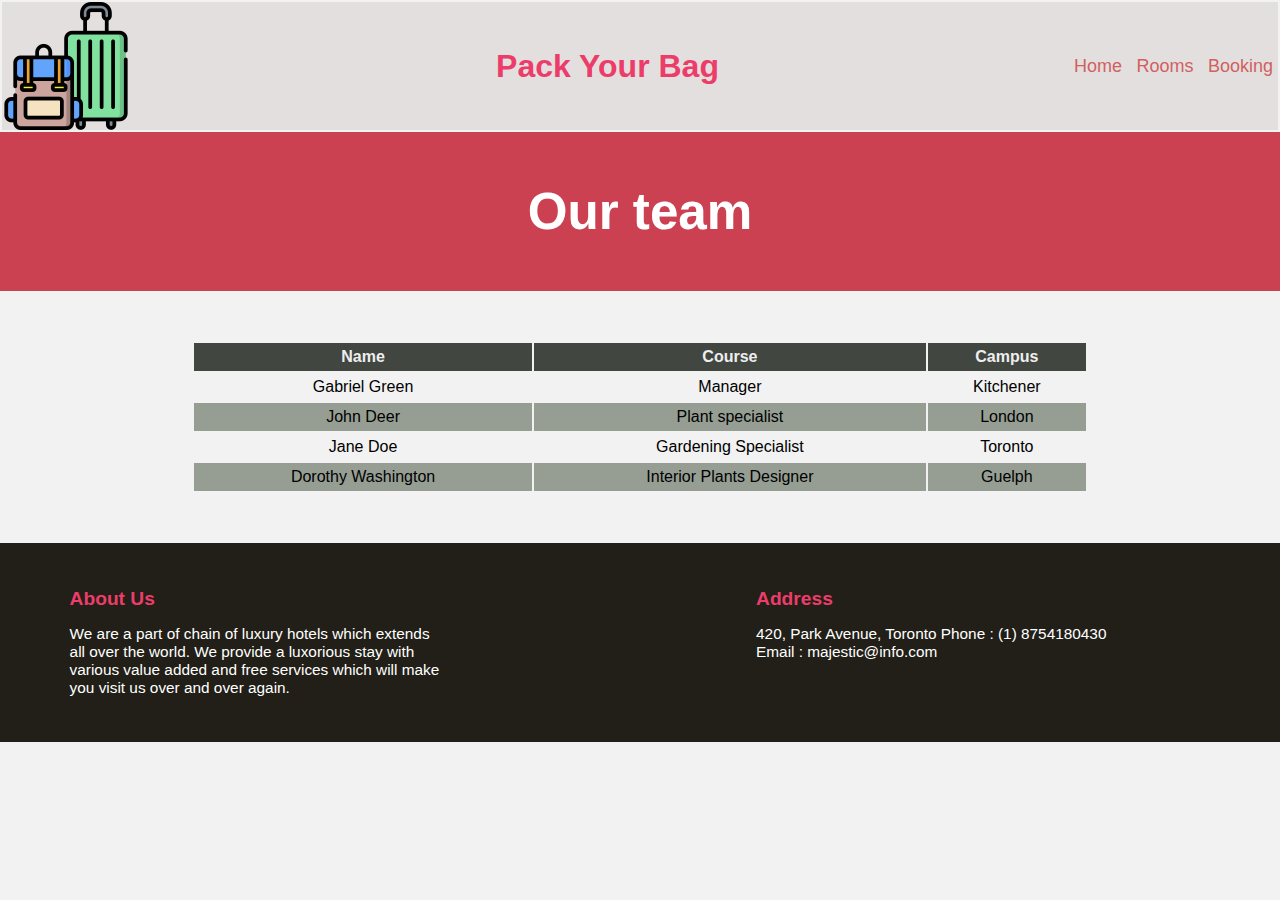
<file: contact.html>
<!DOCTYPE html>
<html lang="en">

<head>
    <meta charset="UTF-8">
    <meta name="viewport" content="width=device-width, initial-scale=1.0">
    <title>Document</title>
    <link rel="stylesheet" href="./asset/css/common.css">
    <!--- shortcut icon -->
    <link rel="shortcut icon" href="./asset/images/logo.png" type="image/PNG">
</head>

<body>
    <header class="tm-header">
        <img class="tm-logo" src="./asset/images/travel-luggage.png" alt="logo">
        <h1>Pack Your Bag</h1>
        <nav class="tm-nav">
            <div>
                <ul>
                    <li class="tm-list"><a href="index.html">Home</a></li>
                    <li class="tm-list"><a href="room.html">Rooms</a></li>
                    <li class="tm-list"><a href="booking.html">Booking</a></li>
                    <!-- <li><a href="contact.html">Contact</a></li> -->
                </ul>
            </div>
        </nav>

    </header>
    <section class="tm-main">
        <p>Our team</p>
    </section>

    <table>
        <!-- <caption>
            Our Team
        </caption> -->
        <thead>
            <tr>
                <th scope="col">Name</t>
                <th scope="col">Course</th>
                <th scope="col">Campus</th>
            </tr>
        </thead>
        <tbody>
            <tr>
                <td>Gabriel Green</td>
                <td>Manager</td>
                <td>Kitchener</td>
            </tr>
            <tr>
                <td>John Deer</td>
                <td>Plant specialist</td>
                <td>London</td>
            </tr>
            <tr>
                <td>Jane Doe</td>
                <td>Gardening Specialist</td>
                <td>Toronto</td>
            </tr>
            <tr>
                <td>Dorothy Washington</td>
                <td>Interior Plants Designer</td>
                <td>Guelph</td>
            </tr>
        </tbody>
    </table>

    <footer class="tm-footer">
        <div class="tm-us">
            <p class="bold">About Us</p>
            <p>We are a part of chain of luxury hotels
                which extends all over the world. We
                provide a luxorious stay with various value
                added and free services which will make
                you visit us over and over again.</p>
        </div>

        <div class="tm-address">
            <p class="bold">Address</p>
            <p>420, Park Avenue, Toronto
                Phone : (1) 8754180430
                Email : majestic@info.com</p>
        </div>
        <br />

    </footer>
    <script type="text/javascript" src="./js/booking.js"></script>

</body>

</html>
</file>
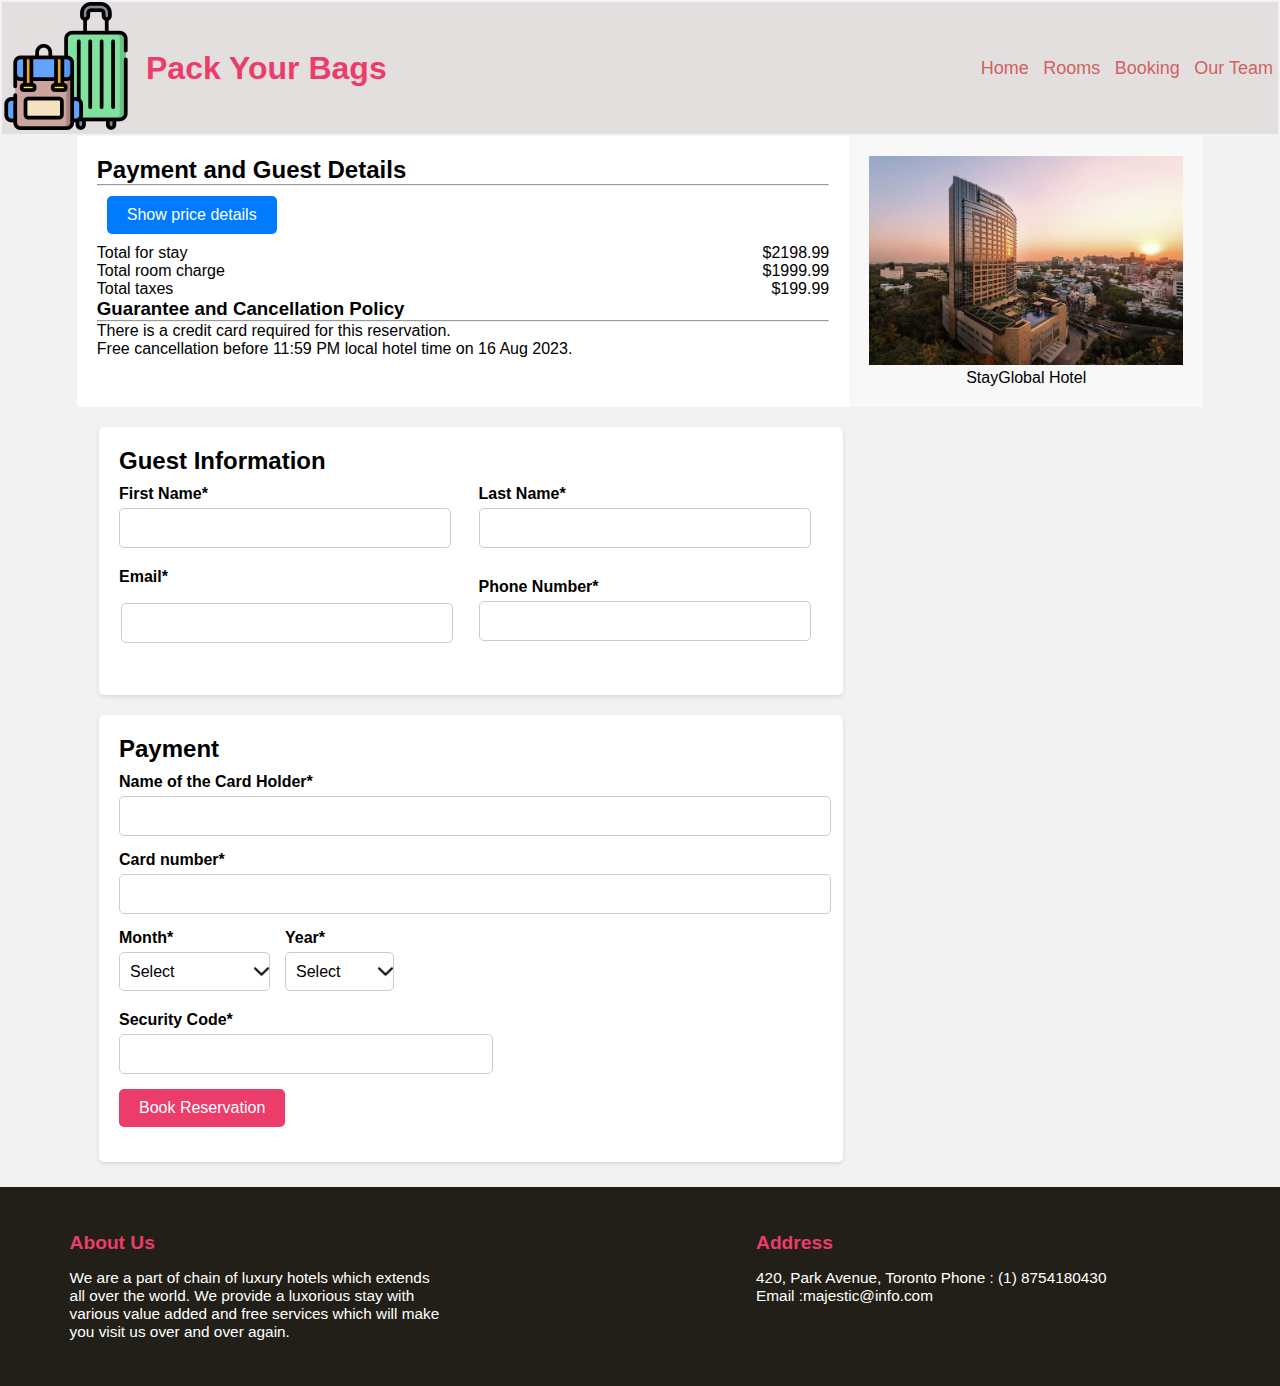
<file: payment.html>
<!DOCTYPE html>
<html lang="en">

<head>
  <meta charset="UTF-8" />
  <meta name="viewport" content="width=device-width, initial-scale=1.0" />
  <link rel="stylesheet" href="./asset/css/common.css" />
  <title>Pack Your Bags</title>
  <!--- shortcut icon -->
 <link rel="shortcut icon" href="./asset/images/logo.png" type="image/PNG">
</head>

<body>
  <header class="tm-header">
    <div>
      <a href="index.html"><img class="tm-logo" src="./asset/images/travel-luggage.png" alt="logo"></a>
      <h1>Pack Your Bags</h1>
  </div> 
    <nav class="tm-nav">
      <!-- <div> -->
      <ul>
        <li class="tm-list"><a href="index.html">Home</a></li>
        <li class="tm-list"><a href="room.html">Rooms</a></li>
        <li class="tm-list"><a href="booking.html">Booking</a></li>
        <li class="tm-list"><a href="team.html">Our Team</a></li>
        <!-- <li><a href="contact.html">Contact</a></li> -->
      </ul>
      <!-- </div> -->
    </nav>
  </header>
  <div class="paycontainer">
    <div class="content-left">
      <h2 id="paymentDetailsTitle">Payment and Guest Details</h2>
      <hr />
      <div class="togglebutton">
        <button id="togglePriceDetails">Show price details</button>
      </div>
      <div class="payment-details" id="paymentDetails">
        <p>
          <span class="total-label">Total for stay</span><span class="total-cost">$2198.99</span>
        </p>
        <p>
          <span class="total-label">Total room charge</span><span class="total-cost">$1999.99</span>
        </p>
        <p>
          <span class="total-label">Total taxes</span><span class="total-cost">$199.99</span>
        </p>

        <h3>Guarantee and Cancellation Policy</h3>
        <hr />
        <p>There is a credit card required for this reservation.</p>
        <p>
          Free cancellation before 11:59 PM local hotel time on 16 Aug 2023.
        </p>
      </div>

      <div class="price-details hidden" id="priceDetails">
        <p>Twin Deluxe Room</p>
        <p>Honors Discount</p>
        <p>16 Aug 2023</p>
        <p>
          <span class="total-label">Total room charge</span><span class="total-cost">$1999.99</span>
        </p>
        <p>18.00 % per room, per night</p>
        <p>
          <span class="total-label">Total taxes</span><span class="total-cost">$1999.99</span>
        </p>
        <hr />
        <p>
          <span class="total-label">Total for stay:</span><span class="total-cost"> $2198.99</span>
        </p>
      </div>
    </div>

    <div class="content-right">
      <img src="./asset/images/hotel-image.jpeg" alt="Hotel Image" />
      <p>StayGlobal Hotel</p>
    </div>
  </div>

  <div class="guest-information">
    <h2>Guest Information</h2>
    <form>
      <div class="form-group">
        <div class="name-group">
          <div class="first-name">
            <label for="firstName">First Name<span class="mandatory">*</span></label>
            <input type="text" id="firstName" name="firstName" required />
            <p class="error-message" id="firstNameError"></p>
          </div>
          <div class="last-name">
            <label for="lastName">Last Name<span class="mandatory">*</span></label>
            <input type="text" id="lastName" name="lastName" required />
            <p class="error-message" id="lastNameError"></p>
          </div>
        </div>
      </div>

      <div class="form-group">
        <div class="contact-group">
          <div class="email">
            <label for="email">Email<span class="mandatory">*</span></label>
            <input type="email" id="email" name="email" required />
            <p class="error-message" id="emailError"></p>
          </div>
          <div class="phone-number">
            <label for="phoneNumber">Phone Number<span class="mandatory">*</span></label>
            <input type="tel" id="phoneNumber" name="phoneNumber" required maxlength="10"/>
            <p class="error-message" id="phoneNumberError"></p>
          </div>
        </div>
      </div>
    </form>
  </div>

  <div class="payment-form">
    <h2>Payment</h2>
    <form>
      <div class="form-group">
        <label for="cardHolderName">Name of the Card Holder<span class="mandatory">*</span></label>
        <input type="text" id="cardHolderName" name="cardHolderName" required />
        <p class="error-message" id="cardHolderNameError"></p>
      </div>

      <div class="form-group">
        <label for="cardNumber">Card number<span class="mandatory">*</span></label>
        <input type="text" id="cardNumber" name="cardNumber" required maxlength="16"/>
        <p class="error-message" id="cardNumberError"></p>
      </div>

      <div class="form-group">
        <div class="expiry-date">
          <div class="expiry-month">
            <label for="expiryMonth">Month<span class="mandatory">*</span></label>
            <select id="expiryMonth" name="expiryMonth" required>
              <option value="" disabled selected>Select</option>
              <option value="1">January</option>
              <option value="2">February</option>
              <option value="3">March</option>
              <option value="4">April</option>
              <option value="5">May</option>
              <option value="6">June</option>
              <option value="7">July</option>
              <option value="8">August</option>
              <option value="9">September</option>
              <option value="10">October</option>
              <option value="11">November</option>
              <option value="12">December</option>
            </select>
            <p class="error-message" id="expiryMonthError"></p>
          </div>
          <div class="expiry-year">
            <label for="expiryYear">Year<span class="mandatory">*</span></label>
            <select id="expiryYear" name="expiryYear" required>
              <option value="" disabled selected>Select</option>
              <option value="2023">2023</option>
              <option value="2024">2024</option>
              <option value="2025">2025</option>
              <option value="2026">2026</option>
              <option value="2027">2027</option>
              <option value="2028">2028</option>
              <option value="2029">2029</option>
              <option value="2030">2030</option>
              <option value="2031">2031</option>
              <option value="2032">2032</option>
            </select>
            <p class="error-message" id="expiryYearError"></p>
          </div>
        </div>
      </div>

      <div class="form-group">
        <label for="securityCode">Security Code<span class="mandatory">*</span></label>
        <input type="text" id="securityCode" name="securityCode" required  maxlength="3"/>
        <p class="error-message" id="securityCodeError"></p>
      </div>

      <div class="form-group">
        <button id="bookReservationBtn" type="submit">
          Book Reservation
        </button>
      </div>
    </form>
  </div>

  <footer class="tm-footer">
    <div class="tm-us">
      <p class="bold">About Us</p>
      <p>
        We are a part of chain of luxury hotels which extends all over the
        world. We provide a luxorious stay with various value added and free
        services which will make you visit us over and over again.
      </p>
    </div>

    <div class="tm-address">
      <p class="bold">Address</p>
      <p>
        420, Park Avenue, Toronto Phone : (1) 8754180430
        Email :majestic@info.com
      </p>
    </div>
    <br />
  </footer>

  <script src="./js/payment.js"></script>
</body>

</html>
</file>
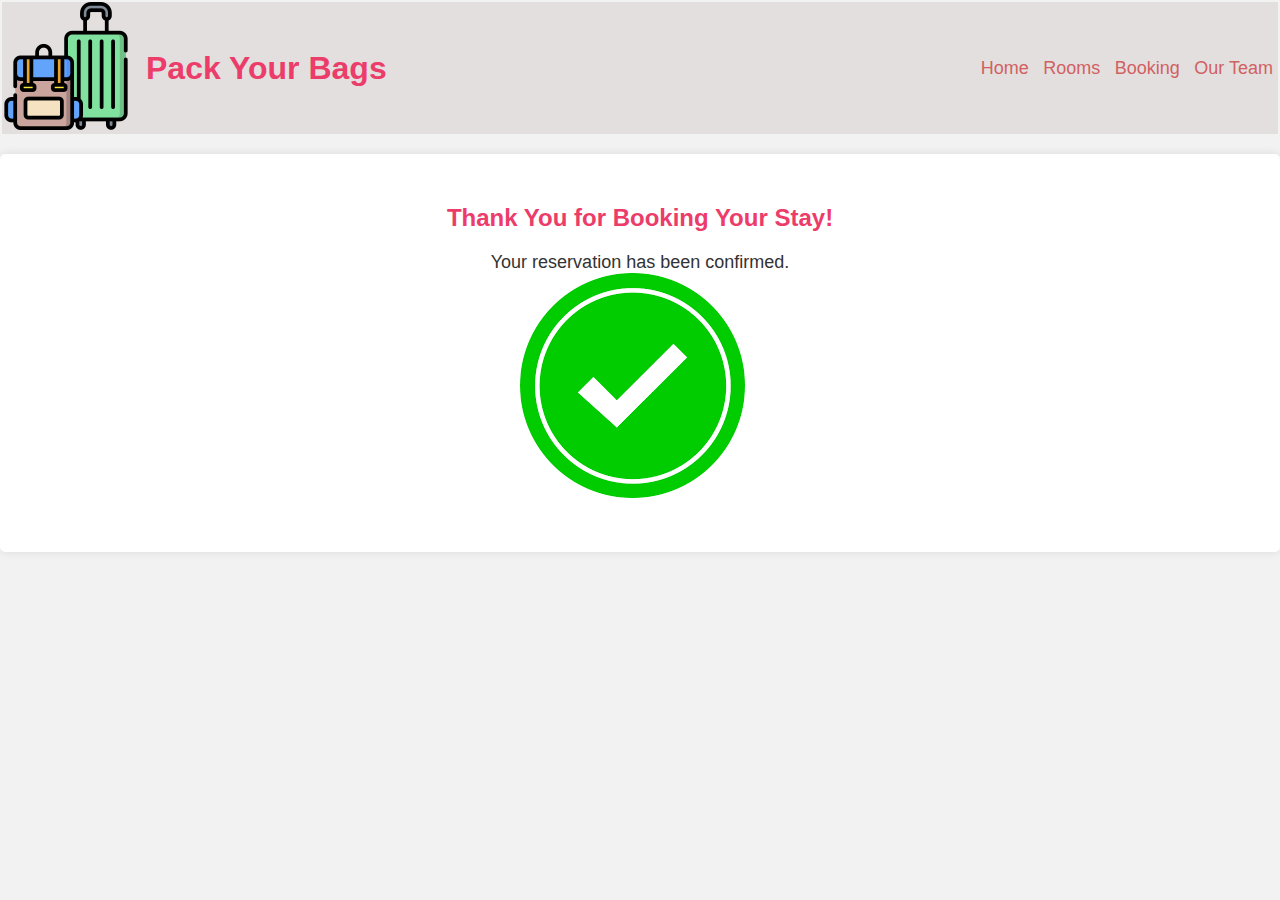
<file: paymentComplete.html>
<!DOCTYPE html>
<html lang="en">

<head>
  <meta charset="UTF-8">
  <meta name="viewport" content="width=device-width, initial-scale=1.0">
  <link rel="stylesheet" href="./asset/css/common.css" />
  <title>Pack Your Bags</title>
  <!--- shortcut icon -->
 <link rel="shortcut icon" href="./asset/images/logo.png" type="image/PNG">
</head>

<body>
  <header class="tm-header">
    <div>
      <a href="index.html"><img class="tm-logo" src="./asset/images/travel-luggage.png" alt="logo"></a>
      <h1>Pack Your Bags</h1>
    </div>
    <nav class="tm-nav">
      <!-- <div> -->
      <ul>
        <li class="tm-list"><a href="index.html">Home</a></li>
        <li class="tm-list"><a href="room.html">Rooms</a></li>
        <li class="tm-list"><a href="booking.html">Booking</a></li>
        <li class="tm-list"><a href="team.html">Our Team</a></li>
        <!-- <li><a href="contact.html">Contact</a></li> -->
      </ul>
      <!-- </div> -->
    </nav>
  </header>
  <div class="thank-you">
    <h2>Thank You for Booking Your Stay!</h2>
    <p>Your reservation has been confirmed.</p>
    <img class="tm-logo" src="./asset/images/tickMark.png" alt="logo" />
</body>

</html>
</file>
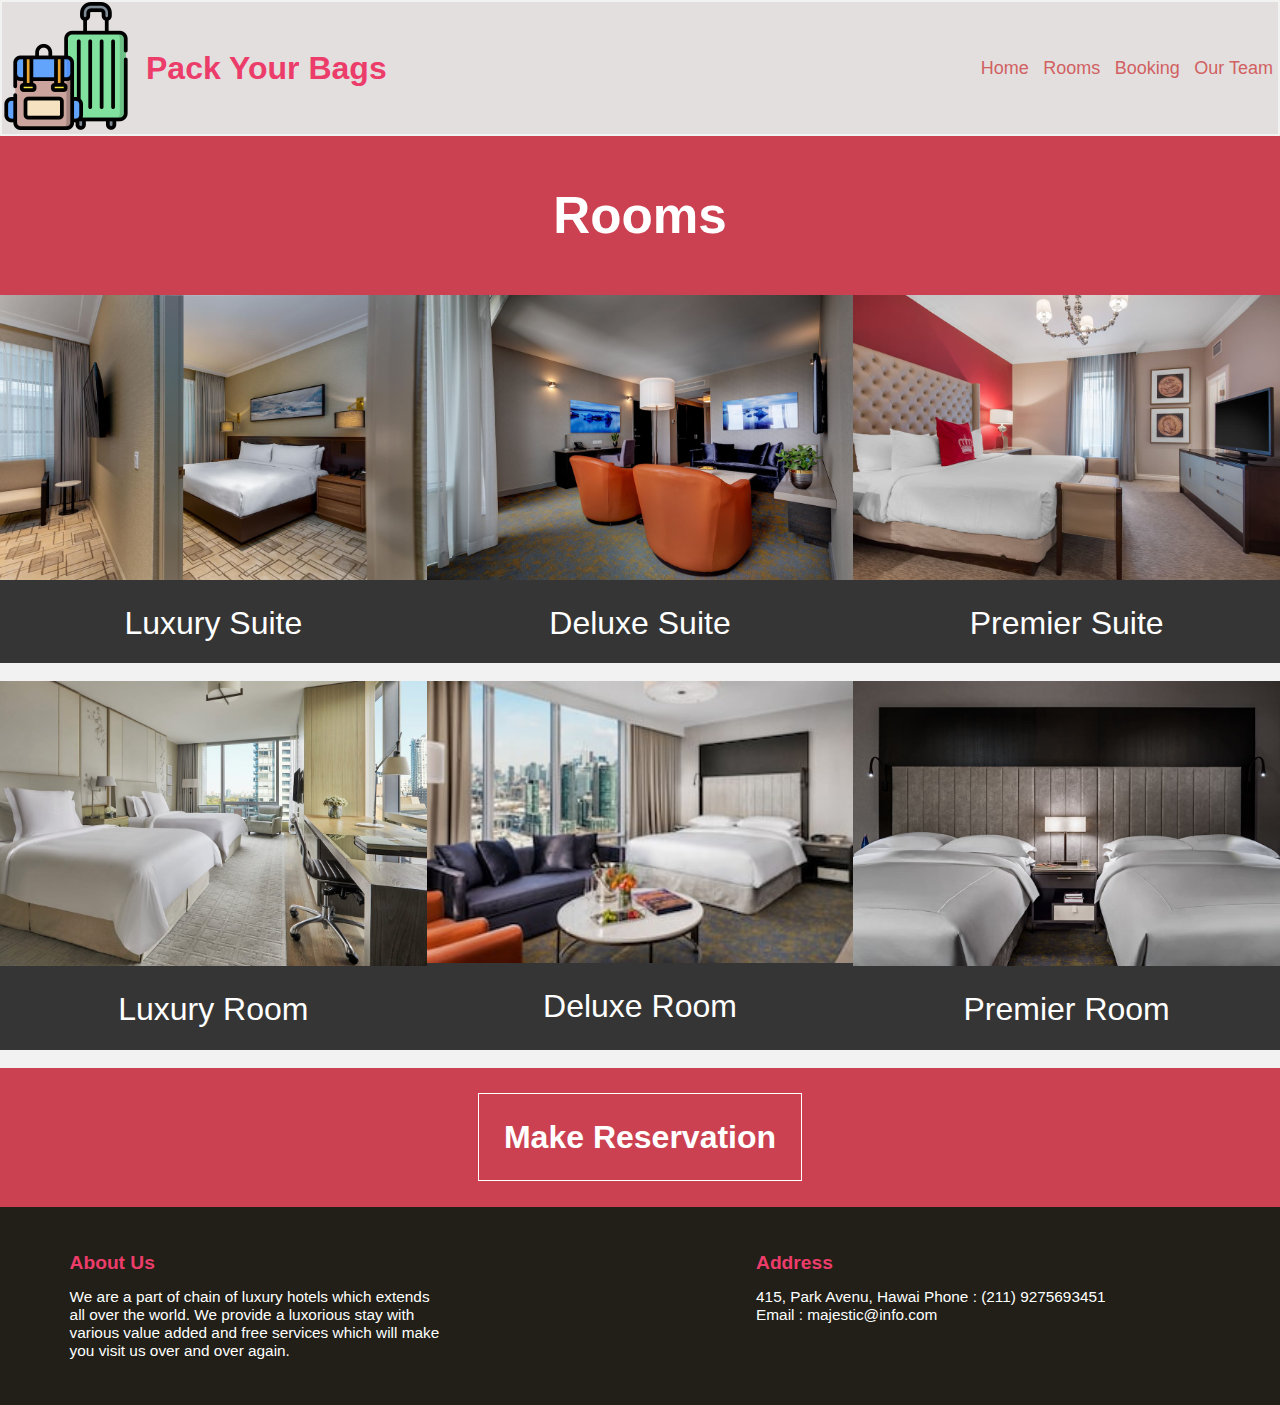
<file: room.html>
<!DOCTYPE html>
<html lang="en">

<head>
    <meta charset="UTF-8">
    <meta name="viewport" content="width=device-width, initial-scale=1.0">
    <title>Pack Your Bags</title>
    <!--- shortcut icon -->
    <link rel="shortcut icon" href="./asset/images/logo.png" type="image/PNG">
    <link rel="stylesheet" href="./asset/css/common.css">
</head>

<body>
    <header class="tm-header">
        <div>
            <a href="index.html"><img class="tm-logo" src="./asset/images/travel-luggage.png" alt="logo"></a>
            <h1>Pack Your Bags</h1>
        </div>
        <nav class="tm-nav">
            <!-- <div> -->
            <ul>
                <li class="tm-list"><a href="index.html">Home</a></li>
                <li class="tm-list"><a href="room.html">Rooms</a></li>
                <li class="tm-list"><a href="booking.html">Booking</a></li>
                <li class="tm-list"><a href="team.html">Our Team</a></li>
                <!-- <li><a href="contact.html">Contact</a></li> -->
            </ul>
            <!-- </div> -->
        </nav>

    </header>
    <section class="tm-main">
        <p>Rooms</p>
    </section>
    <section class="tm-roomsection1">
        <div class="tm-room1">
            <div class="tm-trans">
                <div>
                    <p>2 Bed</p>
                    <p>Complimentary liquor</p>
                    <p>Free Wifi</p>
                </div>

                <div>
                    <p>Only for</p>
                    <p class="bold">$ 1999.99</p>
                </div>
            </div>


            <img class="tm-roomimage" src="./asset/images/4_Hotel_3.jpg">
            <p class="s">Luxury Suite</p>

        </div>
        <div class="tm-room1">
            <div class="tm-trans">
                <div>
                    <p>2 Bed</p>
                    <p>Luxorious interior</p>
                    <p>Free Wifi</p>
                </div>

                <div>
                    <p>Only for</p>
                    <p class="bold">$ 1599.99</p>
                </div>
            </div>


            <img class="tm-roomimage" src="./asset/images/2_Hotel_7.jpg">
            <p>Deluxe Suite</p>

        </div>
        <div class="tm-room1">

            <div class="tm-trans">
                <div>
                    <p>2 Bed</p>
                    <p>Scenic View</p>
                    <p>Free Wifi</p>
                </div>

                <div>
                    <p>Only for</p>
                    <p class="bold">$ 1299.99</p>
                </div>
            </div>


            <img class="tm-roomimage" src="./asset/images/3_Hotel_6.jpg">
            <p>Premier Suite</p>

        </div>
    </section>
    <br />
    <section class="tm-roomsection2">
        <div class="tm-room1">

            <div class="tm-trans">
                <div>
                    <p>2 Bed</p>
                    <p>Free wifi</p>
                    <p>Fresh towels</p>
                </div>

                <div>
                    <p>Only for</p>
                    <p class="bold">$ 999.99</p>
                </div>
            </div>


            <img class="tm-roomimage" src="./asset/images/1_Hotel_7.jpg">
            <p class="s">Luxury Room</p>

        </div>
        <div class="tm-room1">

            <div class="tm-trans">
                <div>
                    <p>2 Bed</p>
                    <p>Fresh towels</p>
                    <p>Less costly</p>
                </div>

                <div>
                    <p>Only for</p>
                    <p class="bold">$ 599.99</p>
                </div>
            </div>


            <img class="tm-roomimage" src="./asset/images/2_Hotel_6.jpg">
            <p>Deluxe Room</p>

        </div>
        <div class="tm-room1">

            <div class="tm-trans">
                <div>
                    <p>1 Bed</p>
                    <p>Fresh towels</p>
                    <p>Less costly</p>
                </div>

                <div>
                    <p>Only for</p>
                    <p class="bold">$ 399.99</p>
                </div>
            </div>


            <img class="tm-roomimage" src="./asset/images/2_Hotel_4.jpg">
            <p>Premier Room</p>

        </div>
    </section>
    <br />



    <section class="tm-makeres">
        <div class="tm-res">
            <div class="tm-resbutton">
                <a href="booking.html">
                    <p>Make Reservation</p>
                </a>
            </div>
        </div>
    </section>

    <footer class="tm-footer">
        <div class="tm-us">
            <p class="bold">About Us</p>
            <p>We are a part of chain of luxury hotels
                which extends all over the world. We
                provide a luxorious stay with various value
                added and free services which will make
                you visit us over and over again.</p>
        </div>

        <div class="tm-address">
            <p class="bold">Address</p>
            <p>415, Park Avenu, Hawai
                Phone : (211) 9275693451
                Email : majestic@info.com</p>
        </div>
        <br />

    </footer>
</body>

</html>
</file>
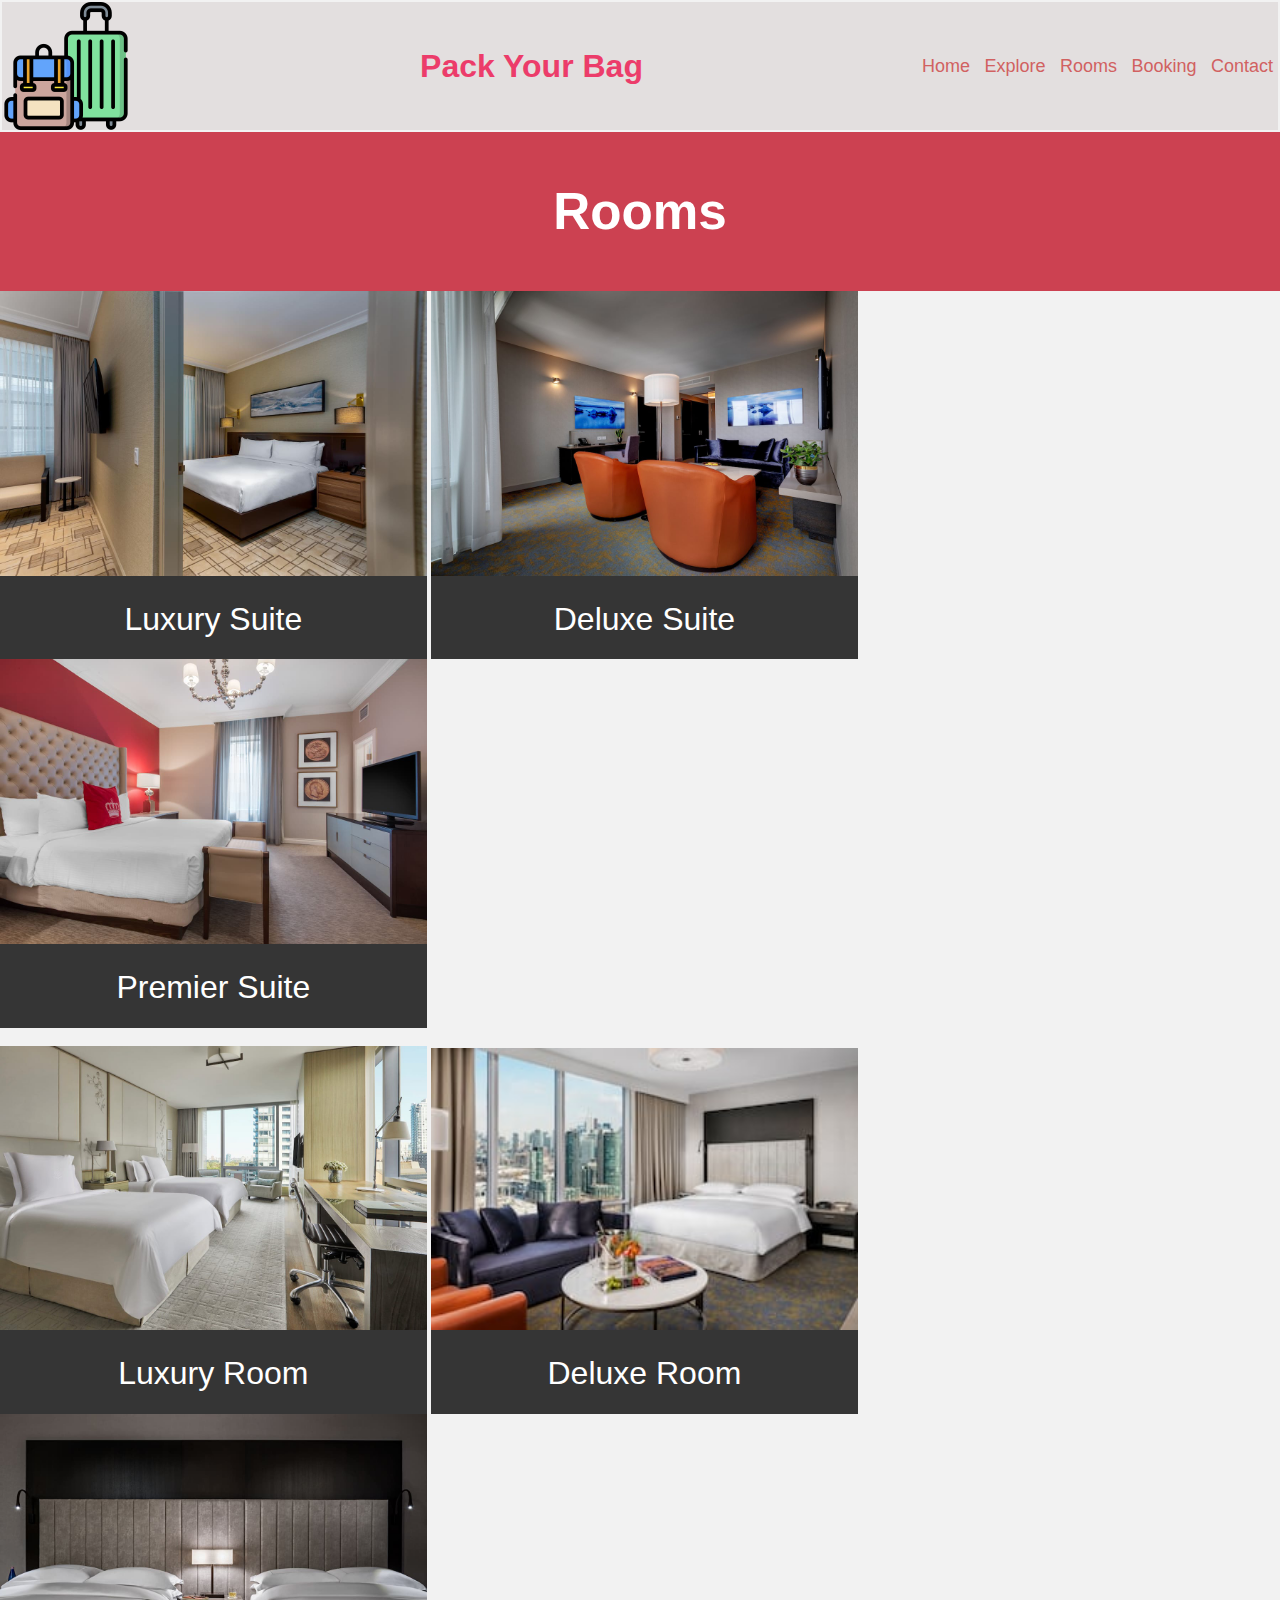
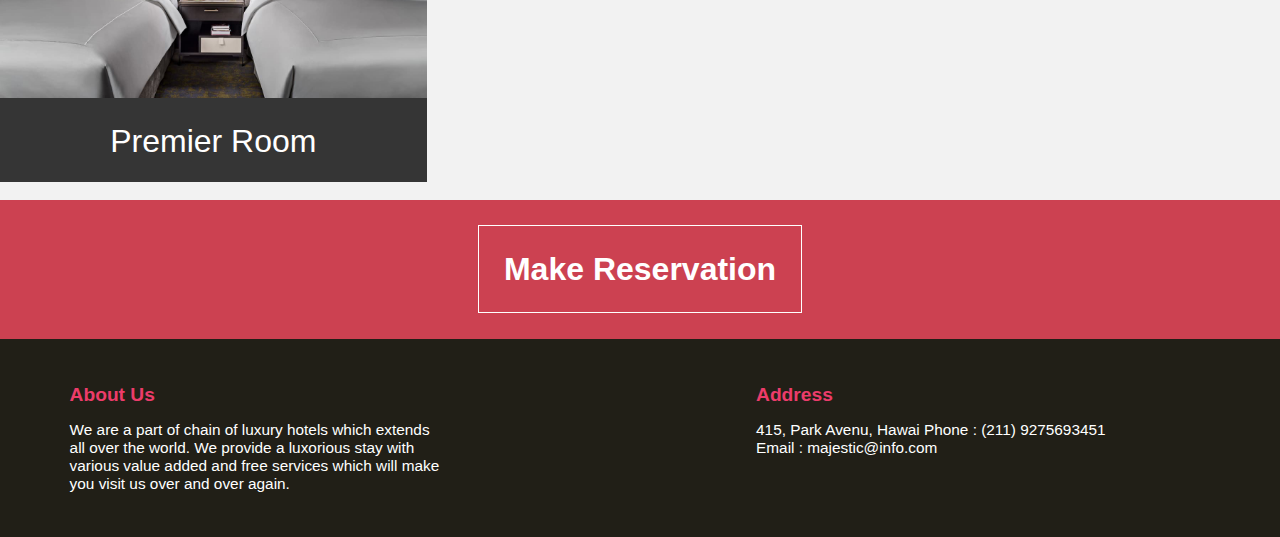
<file: roombooking.html>
<!DOCTYPE html>
<html lang="en">

<head>
    <meta charset="UTF-8">
    <meta name="viewport" content="width=device-width, initial-scale=1.0">
    <title>Document</title>
    <link rel="stylesheet" href="./asset/css/common.css">
    <!--- shortcut icon -->
    <link rel="shortcut icon" href="./asset/images/logo.png" type="image/PNG">
</head>

<body>
    <header class="tm-header">
        <img class="tm-logo" src="./asset/images/travel-luggage.png" alt="logo">
        <h1>Pack Your Bag</h1>
        <nav class="tm-nav">
            <div>
                <ul>
                    <li class="tm-list"><a href="index.html">Home</a></li>
                    <li class="tm-list"><a href="explore.html">Explore </a></li>
                    <li class="tm-list"><a href="rooms.html">Rooms</a></li>
                    <li class="tm-list"><a href="bb.html">Booking</a></li>
                    <li><a href="contact.html">Contact</a></li>
                </ul>
            </div>
        </nav>

    </header>
    <section class="tm-main">
        <p>Rooms</p>
    </section>
    <section class="tm-roomsection">
        <div class="tm-room1">
            <div class="tm-trans">
                <div>
                    <p>2 Bed</p>
                    <p>Complimentary liquor</p>
                    <p>Free Wifi</p>
                </div>

                <div>
                    <p>Only for</p>
                    <p class="bold">$ 1999.99</p>
                </div>
            </div>


            <img class="tm-roomimage" src="./asset/images/4_Hotel_3.jpg">
            <p class="s">Luxury Suite</p>

        </div>
        <div class="tm-room1">
            <div class="tm-trans">
                <div>
                    <p>2 Bed</p>
                    <p>Luxorious interior</p>
                    <p>Free Wifi</p>
                </div>

                <div>
                    <p>Only for</p>
                    <p class="bold">$ 1599.99</p>
                </div>
            </div>


            <img class="tm-roomimage" src="./asset/images/2_Hotel_7.jpg">
            <p>Deluxe Suite</p>

        </div>
        <div class="tm-room1">

            <div class="tm-trans">
                <div>
                    <p>2 Bed</p>
                    <p>Scenic View</p>
                    <p>Free Wifi</p>
                </div>

                <div>
                    <p>Only for</p>
                    <p class="bold">$ 1299.99</p>
                </div>
            </div>


            <img class="tm-roomimage" src="./asset/images/3_Hotel_6.jpg">
            <p>Premier Suite</p>

        </div>
    </section>
    <br />
    <section class="tm-roomsection">
        <div class="tm-room1">

            <div class="tm-trans">
                <div>
                    <p>2 Bed</p>
                    <p>Free wifi</p>
                    <p>Fresh towels</p>
                </div>

                <div>
                    <p>Only for</p>
                    <p class="bold">$ 999.99</p>
                </div>
            </div>


            <img class="tm-roomimage" src="./asset/images/1_Hotel_7.jpg">
            <p class="s">Luxury Room</p>

        </div>
        <div class="tm-room1">

            <div class="tm-trans">
                <div>
                    <p>2 Bed</p>
                    <p>Fresh towels</p>
                    <p>Less costly</p>
                </div>

                <div>
                    <p>Only for</p>
                    <p class="bold">$ 599.99</p>
                </div>
            </div>


            <img class="tm-roomimage" src="./asset/images/2_Hotel_6.jpg">
            <p>Deluxe Room</p>

        </div>
        <div class="tm-room1">

            <div class="tm-trans">
                <div>
                    <p>1 Bed</p>
                    <p>Fresh towels</p>
                    <p>Less costly</p>
                </div>

                <div>
                    <p>Only for</p>
                    <p class="bold">$ 399.99</p>
                </div>
            </div>


            <img class="tm-roomimage" src="./asset/images/2_Hotel_4.jpg">
            <p>Premier Room</p>

        </div>
    </section>
    <br />



    <section class="tm-makeres">
        <div class="tm-res">
            <div class="tm-resbutton">
                <a href="bb.html">
                    <p>Make Reservation</p>
                </a>
            </div>
        </div>
    </section>

    <footer class="tm-footer">
        <div class="tm-us">
            <p class="bold">About Us</p>
            <p>We are a part of chain of luxury hotels
                which extends all over the world. We
                provide a luxorious stay with various value
                added and free services which will make
                you visit us over and over again.</p>
        </div>

        <div class="tm-address">
            <p class="bold">Address</p>
            <p>415, Park Avenu, Hawai
                Phone : (211) 9275693451
                Email : majestic@info.com</p>
        </div>
        <br />
       
    </footer>
</body>

</html>
</file>
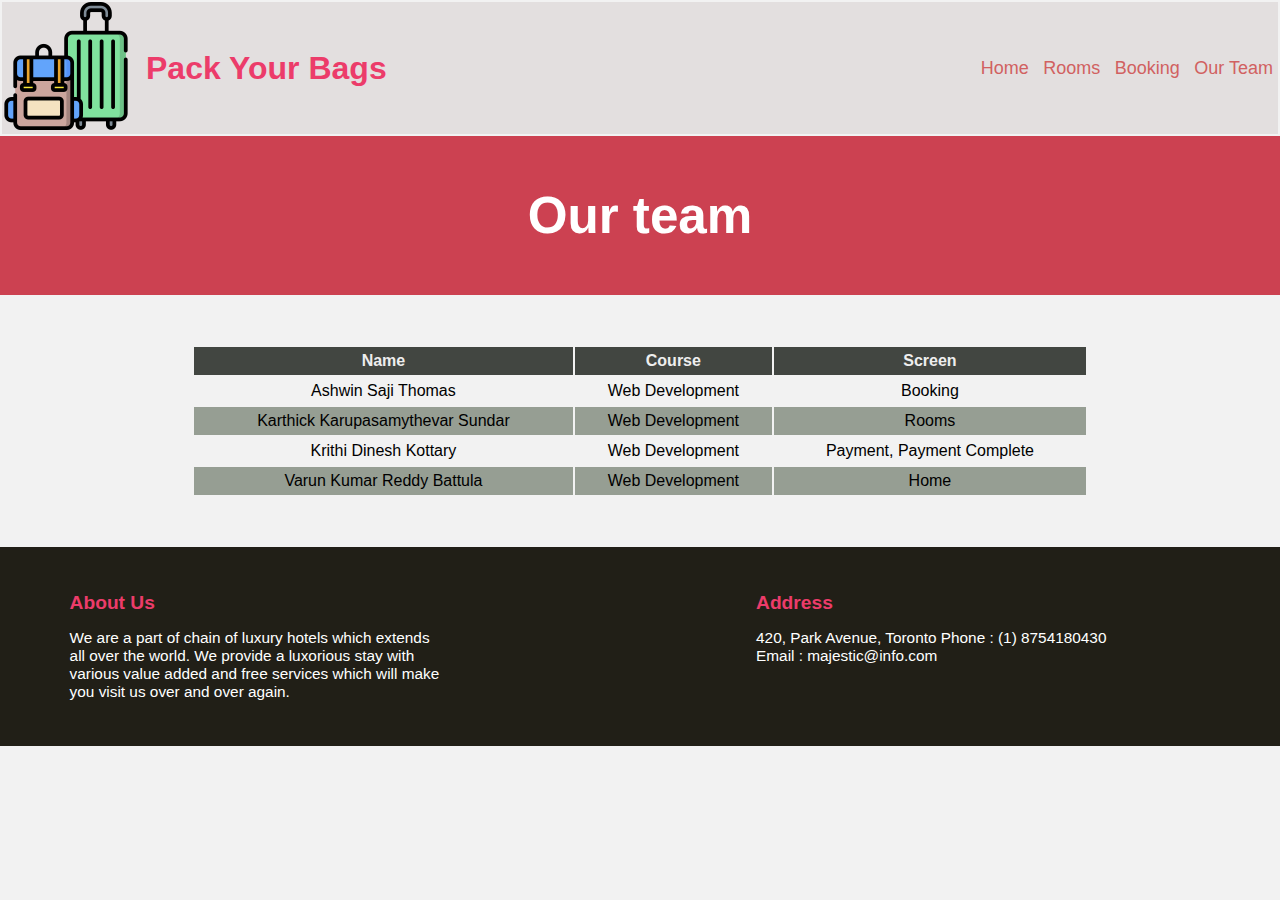
<file: team.html>
<!DOCTYPE html>
<html lang="en">

<head>
    <meta charset="UTF-8">
    <meta name="viewport" content="width=device-width, initial-scale=1.0">
    <title>Pack Your bags</title>
    <link rel="stylesheet" href="./asset/css/common.css">
    <!--- shortcut icon -->
    <link rel="shortcut icon" href="./asset/images/logo.png" type="image/PNG">
</head>

<body>
    <header class="tm-header">
        <div>
            <a href="index.html"><img class="tm-logo" src="./asset/images/travel-luggage.png" alt="logo"></a>
            <h1>Pack Your Bags</h1>
        </div>
        <nav class="tm-nav">
            <div>
                <ul>
                    <li class="tm-list"><a href="index.html">Home</a></li>
                    <li class="tm-list"><a href="room.html">Rooms</a></li>
                    <li class="tm-list"><a href="booking.html">Booking</a></li>
                    <li class="tm-list"><a href="team.html">Our Team</a></li>
                    <!-- <li><a href="contact.html">Contact</a></li> -->
                </ul>
            </div>
        </nav>

    </header>
    <section class="tm-main">
        <p>Our team</p>
    </section>

    <table>
        <!-- <caption>
            Our Team
        </caption> -->
        <thead>
            <tr>
                <th scope="col">Name</t>
                <th scope="col">Course</th>
                <th scope="col">Screen</th>
            </tr>
        </thead>
        <tbody>
            <tr>
                <td>Ashwin Saji Thomas</td>
                <td>Web Development</td>
                <td>Booking</td>
            </tr>
            <tr>
                <td>Karthick Karupasamythevar Sundar</td>
                <td>Web Development</td>
                <td>Rooms</td>
            </tr>
            <tr>
                <td>Krithi Dinesh Kottary</td>
                <td>Web Development</td>
                <td>Payment, Payment Complete</td>
            </tr>
            <tr>
                <td>Varun Kumar Reddy Battula</td>
                <td>Web Development</td>
                <td>Home</td>
            </tr>
        </tbody>
    </table>

    <footer class="tm-footer">
        <div class="tm-us">
            <p class="bold">About Us</p>
            <p>We are a part of chain of luxury hotels
                which extends all over the world. We
                provide a luxorious stay with various value
                added and free services which will make
                you visit us over and over again.</p>
        </div>

        <div class="tm-address">
            <p class="bold">Address</p>
            <p>420, Park Avenue, Toronto
                Phone : (1) 8754180430
                Email : majestic@info.com</p>
        </div>
        <br />

    </footer>
    <script type="text/javascript" src="./js/booking.js"></script>

</body>

</html>
</file>
<file: asset/css/common.css>
* {
    margin: 0;
    padding: 0;
    font-family: 'Open Sans', sans-serif;
}

body {
    margin: 0 auto;
    padding: 0;
    background-color: #f2f2f2;
}

header {
    display: flex;
    align-items: center;
    background-color: #e3dfdf;
    margin: 2px;
    justify-content: space-between;
}

h1 {
    color: #ec3c6a;
}

.tm-main {
    background: #cc4151;
    padding: 2%;
}

.tm-main p {
    display: table;
    max-width: 30%;
    margin: 0 auto;
    font-size: 4vw;
    padding: 2%;
    color: #fff;
    font-weight: 700;
}

.tm-nav {
    max-width: 90%;
    display: flex;
    justify-content: space-between;
}


.tm-header div {
    align-items: center;
    display: flex;

}

.tm-nav ul li {
    display: inline-block;
}

.tm-nav ul li a {
    font-size: 18px;
    padding: 5px 5px;
    text-decoration: none;
    color: #d16161;
    line-height: 50px;
}
.tm-logo{
    margin-right: 1rem;
}

.tm-nav ul li a:hover {
    color: #ffffff;
}

main {
    background-color: #ffffff;
    border-radius: 8px;
    box-shadow: 0 2px 4px rgba(0, 0, 0, 0.1);
    width: 95%;
    margin: 20px;
    padding: 20px;
    text-align: center;
}

.head-image {
    margin-right: 20px;
    width: 100%;
    object-fit: cover;

}

/*header ends here and sections start*/


/* slider */

.tm-slider {
    position: relative;
}


.tm-sliderimage {
    position: relative;
    width: 100%;
    height: 40rem;
    margin-bottom: 2rem;
}

.tm-sliderimage img {
    width: 100%;
    height: 100%;
    object-fit: cover;
}

.overlay {
    position: absolute;
    top: 0;
    left: 0;
    width: 100%;
    height: 95%;
    background-color: rgba(0, 0, 0, 0.6);
    /* Black color with 60% opacity */
}

.bold {
    padding-bottom: 5px;
    font-size: 3vw;
    font-weight: 900;
}

.simple {
    font-size: 2.5vw;
}

.tm-slidertext {
    position: absolute;
    top: 30%;
    left: 50%;
    color: #fff;
}

/* room */


.tm-rooms:focus {
    outline: none;
}

.tm-rooms a:focus {
    outline: none;
}

.tm-rooms {
    display: block;
    background: #353535;
    max-width: 33.33%;
    width: 33.33%;
}


.tm-rooms img {
    max-width: 100%;
    width: 100%;
}



.tm-rooms p {
    font-size: 2.5vw;
    color: #fff;
    text-align: center;
    padding: 5%;


}

.tm-rooms a {
    text-decoration: none;
}

.tm-rooms a p:hover {
    color: #ec3c6a;


}

.s {
    padding-bottom: 1%;
}

.flex {
    display: flex;
}


/* services */

.tm-service {
    max-width: 30%;
    width: 30%;
    margin: 1.5% 12% 1.5% 10%;
}

.tm-servicesection {
    display: flex;
}

.tm-serimage {
    display: inline-block;
    max-width: 20%;

    width: 10%;
    height: auto;
    padding-bottom: 10%;


}

.tm-service div {
    display: inline-block;

    max-width: 75%;
    padding: 5%;
}

.servicesimage {
    height: 20rem;
}

.tm-service p {
    font-size: 1.5vmax;

}

.tm-service .b {
    padding-bottom: 2%;
    font-weight: 700;
}


/* review */



.tm-review {
    background: #353535;
    padding-bottom: 5%;

}

.tm-review::after {
    content: " ";
    display: block;
    clear: both;
}

.tm-revcon {
    float: left;
    padding-left: 5%;
    max-width: 65%;
}

.tm-revcon .b {
    padding: 3% 0 3% 5%;
    font-size: 2vw;
    font-weight: 700;
}

.tm-revcon p {
    font-size: 1.5vw;
    color: #fff;
}

.tm-rev {
    padding: 3% 0 0% 5%;
    max-width: 70%;

}




.tm-stars {
    display: block;
    padding-left: 5%;
}

.tm-stars img {
    width: 4%;
    height: auto;
}


/* Make reservation */

.tm-res {
    background: #cc4151;
    padding: 2%;
}


.tm-resbutton p {
    display: table;
    max-width: 30%;
    margin: 0 auto;
    font-size: 2.5vw;
    padding: 2%;
    color: #fff;
    font-weight: 700;
    border: 1px solid #fff;

}

.tm-resbutton a {
    text-decoration: none;
}

.tm-resbutton p:hover {
    color: #ec3c6a;
    background: #fff;
}



/* footer */

.tm-footer {
    background: #211f17;
    display: block;
    padding: 20px;
    position: relative;

}

.tm-us {
    display: inline-table;
    max-width: 30%;
    width: 30%;
    margin: 2% 0 2% 4%
}

.tm-address {
    display: inline-table;
    max-width: 30%;
    width: 30%;
    margin: 2% 0 2% 25%
}

.tm-us .bold,
.tm-address .bold {
    color: #ec3c6a;
    font-size: 1.5vw;
    font-weight: 700;
    padding-bottom: 4%;
}

.tm-us p,
.tm-address p {
    color: #fff;
    font-size: 1.2vw;
}


/* rooms page */

.tm-roomsection1,
.tm-roomsection2 {
    display: flex;
}

.tm-room1 {
    max-width: 33.33333%;
    width: 33.333333%;
    background: #353535;

    display: inline-block;
    margin: 0px;
    position: relative;
}

.tm-room1 p {
    font-size: 2.5vw;
    color: #fff;
    text-align: center;
    padding: 5%;
    z-index: 2;
    position: relative;
}


.tm-roomimage {
    max-width: 100%;
    width: 100%;
}

.tm-trans {
    display: inline-block;
    position: absolute;
    top: 78%;
    /*78*/
    color: #fff;
    max-width: 100%;
    width: 100%;
    height: 0%;
    /*0*/
    background: rgba(53, 53, 53, 0.7);
    opacity: 0;
    /*0*/
}

.tm-trans p {
    font-size: 1.8vw;

}

.tm-trans div {
    display: inline-table;
    width: 40%;
    max-width: 40%;
    margin: 2%;
}

.tm-trans div .bold {
    color: #ff8d9a;

}


.tm-room1:hover .tm-trans {

    top: 30%;

    transition: top 1s, opacity 1s, height 1s;
    opacity: 1;
    height: 50%;
    z-index: 1;
}

.services,
.testimonals {
    /* background-color: #cc4151; */
    text-align: center;
    /* width: 80%; */
    margin: 0 auto;
}

.services h2,
.testimonals h2 {
    margin-bottom: 2rem;
}

.container {
    overflow: hidden;
    text-align: center;
    margin-bottom: 2rem;
}


.services .container section {
    display: inline-block;
    text-align: left;
    width: 25%;
    border: 4px solid;
    padding: 20px;
    border-image: linear-gradient(135deg, #d025c2 10%, #e32d2d 100%) 1;
    margin-right: 1rem;
    border-radius: 50%;
}

.know-more-btn {
    border: 3px solid;
    border-image: linear-gradient(135deg, #d025c2 10%, #e32d2d 100%) 1;
    padding: 4px 15px;
    text-decoration: none;
    color: black;
    font-weight: 600;
    display: inline-block;
    margin-bottom: 0.5rem;
}

.know-more-btn:hover {
    background: linear-gradient(135deg, #d025ae 10%, #e32d2d 100%);
    color: white;
}


.sub-title {
    font-size: 2rem;
    margin-bottom: 1.5rem;
}

.inner-text {
    font-size: 1.1rem;
    margin-bottom: 2rem;
}

.servicesimage {
    width: 100%;
}





/*----- booking --------- */
.tm-booking {
    background: #353535;
    position: relative;
}

div.vertical-line {
    width: 0.15%;
    background-color: #ec3d68;
    height: 90%;
    position: absolute;
    top: 6%;
    left: 50%;
}

input,
select,
textarea,
input::-webkit-input-placeholder {
    font-size: 2vw;
}

input,
#selectrooms,
textarea {
    color: #ec3d68;
}

input::-webkit-input-placeholder {
    color: #f17c94;
}

textarea::-webkit-input-placeholder {
    color: #f17c94;
}


label {
    font-size: 2vw;
    font-weight: 700;
}

.tm-num1,
.arrival,
.tm-num2,
#inlinelable {
    color: #fff;
}

.tm-booking::after {
    content: " ";
    display: block;
    clear: both;
}

input[type=text]:nth-child(1),
input[type=email],
textarea {
    display: block;
    margin: 5%;
    padding: 1% 3%;
    width: 80%;

}

textarea {
    max-width: 80%;
    resize: none;

}

#rooms {
    display: inline-block;
    margin: 5%;
    padding: 1% 3%;
    width: 55%;
}

#inlinelable {
    display: inline-block;
    margin: 5%;

}

.column {
    float: left;
    width: 33.33%;
    padding: 0px;
}

/* Clearfix (clear floats) */
.row::after {
    content: "";
    clear: both;
    display: table;
}

.tm-form1 {
    float: left;
    /*
    max-width: 39.5%;
    width: 39.5%;
*/

    /* max-width: 40%; */
    width: 40%;

}

.tm-form2 {
    float: right;
    /*
    max-width: 39.5%;
    width: 39.5%;
*/


    max-width: 40%;
    width: 40%;

}

.tm-form1,
.tm-form2 {
    padding: 2% 5%;
}

.tm-num1,
.tm-num2 {
    display: inline-block;

    max-width: 39%;
    width: 39%;
    margin: 5%;
}

#number1,
#number2 {
    width: 30%;
    padding: 3% 8%;
    margin-top: 5%;

    text-align: center;
}


.range {
    font-size: 2vw;
    margin-top: 5%;
    margin-bottom: 50%;
    padding: 1% 3%;
    width: 70%;
}


input[type=submit] {
    display: block;
    background: #353535;
    padding: 1% 3%;
    color: #fff;
    border: 1px solid #fff;



}

#sub {
    margin-left: 70%;

}

#sub2 {
    margin-left: 5%;

}

input[type=submit]:hover {
    color: #ec3d68;
    border: 1px solid #ec3d68;
}

input[type=submit]:focus {
    outline: none;
}

.arrival {
    display: block;
    margin-top: 5%;
}

.counter-minus,
.counter-plus {
    text-align: center;
}


.btn {

    padding: 3% 6% 4% 6%;
    font-size: 2vw;
    font-weight: 900;
    border: 3px transparent;
    color: #fff;
}

.btn:disabled,
.btn:disabled:hover {
    background-color: #8a364d;
}

.btn-primary {
    background-color: #ea4370;
}

.btn-primary:hover,
.btn-primary:focus {
    background-color: #d3305c;
    outline: 0;
}

/* Payment Screen */
.paycontainer {
    width: 88%;
    margin: 0 auto;
    display: flex;
}

.content-left {
    flex: 70;
    background-color: #fff;
    padding: 20px;
}

.content-right {
    flex: 30;
    background-color: #f8f8f8;
    padding: 20px;
    text-align: center;
}

.content-right img {
    max-width: 100%;
    height: auto;
}

.total-label {
    display: inline-block;
    width: 150px;
}

.total-cost {
    float: right;
}

.payment-details {
    position: relative;
}

.hidden {
    display: none;
}

.togglebutton {
    padding: 10px
}

#togglePriceDetails {
    background-color: #007bff;
    color: #fff;
    border: none;
    padding: 10px 20px;
    cursor: pointer;
    font-size: 16px;
    border-radius: 5px;
    transition: background-color 0.3s ease;
}

#togglePriceDetails:hover {
    background-color: #0056b3;
}

.payment-form,
.guest-information {
    width: 55%;
    margin-left: 99px;
    margin-top: 20px;
    background-color: #fff;
    padding: 20px;
    border-radius: 5px;
    box-shadow: 0 2px 4px rgba(0, 0, 0, 0.1);
}

.payment-form h2,
.guest-information h2 {
    margin-bottom: 10px;
    font-size: 24px;
}

.payment-form {
    margin-bottom: 25px;
}

.form-group {
    margin-bottom: 15px;
}

.form-group label {
    display: block;
    font-size: 16px;
    margin-bottom: 5px;
}

.form-group input,
.form-group select {
    width: 98%;
    padding: 10px;
    border: 1px solid #ccc;
    border-radius: 5px;
    font-size: 16px;
}

.form-group select {
    appearance: none;
    -webkit-appearance: none;
    background: url("../images/arrow-down.png") no-repeat right center;
    background-size: 15px;
    padding-right: 30px;
}

.name-group {
    display: flex;
    gap: 15px;
}

.first-name,
.last-name {
    flex: 1;
}

.first-name input,
.last-name input {
    width: 90%;
}

.contact-group {
    display: flex;
    gap: 15px;
}

.email,
.phone-number {
    flex: 1;
}

.email input {
    margin-left: 2px;
}

.phone-number {
    margin-top: 10px;

}

.email input,
.phone-number input {
    width: 90%;
}

.expiry-date {
    display: flex;
    gap: 45px;
}

.expiry-month,
.expiry-year {
    display: flex;
    flex-direction: column;
}

.form-group input#securityCode {
    width: 50%;
}

.form-group select#expiryMonth,
.form-group select#expiryYear {
    width: 125%;
}

#bookReservationBtn {
    background-color: #ec3c6a;
    color: #fff;
    border: none;
    padding: 10px 20px;
    cursor: pointer;
    font-size: 16px;
    border-radius: 5px;
    transition: background-color 0.3s ease;
}

#bookReservationBtn:hover {
    background-color: #d02d59;
}

.tm-footer {
    background: #211f17;
    display: block;
    padding: 20px;
    position: relative;

}

.tm-us {
    display: inline-table;
    max-width: 30%;
    width: 30%;
    margin: 2% 0 2% 4%
}

.tm-address {
    display: inline-table;
    max-width: 30%;
    width: 30%;
    margin: 2% 0 2% 25%
}

.tm-us .bold,
.tm-address .bold {
    color: #ec3c6a;
    font-size: 1.5vw;
    font-weight: 700;
    padding-bottom: 4%;
}

.tm-us p,
.tm-address p {
    color: #fff;
    font-size: 1.2vw;
}

.error-message {
    color: #ec3c6a;
    font-size: 14px;
    margin-top: 5px;
}

.thank-you {
    text-align: center;
    padding: 50px;
    background-color: #fff;
    margin: 20px auto;
    border-radius: 5px;
    box-shadow: 0px 0px 10px rgba(0, 0, 0, 0.1);
}

.thank-you h2 {
    color: #ec3c6a;
    margin-bottom: 20px;
}

.thank-you p {
    font-size: 18px;
    color: #333;
}

/* Tablet View */
@media screen and (max-width: 1082px) {
    .tm-slider img {
        width: 100%
    }

    .tm-slider p {
        display: flex;
        left: 10%;
        text-align: center;
    }

    .container {
        display: flex;
        justify-content: space-between;
    }

    .guest-information,
    .payment-form {

        margin-left: 36px;
    }

    /* .tm-roomsection1 {
        position: absolute;
        top: 4.5%
    }
    .tm-roomsection2 {
        position: absolute;
        top: 59%
    } */
}

/* Mobile View */
@media screen and (max-width: 759px) {
    .desktop {
        display: none;
    }

    .mobile {
        display: block;
    }
    .guest-information{
        width:18.5rem;
        margin-left: 25px;
    }
    .payment-form{
        width:18.5rem;
        margin-left: 25px;
    }
    .name-group {
        display: flex;
        gap: 15px;
        flex-direction: column;
    }

.form-group div{
        display: flex;
        flex-direction: column;

        max-width: 11rem;
        gap: 15px;
        
    }
    .tm-header {
        display: flex;
        flex-direction: column;
    }

    .tm-header div {
        /* align-items: flex-start; */
        display: flex;

    }

    h1 {
        margin-left: 10px;
        margin-top: 10px;
    }

    header {
        align-items: flex-start;
    }

    .tm-logo {
        width: 40px;
        height: 50px;
    }

    .tm-nav {
        display: flex;
        max-width: fit-content;
    }

    .tm-slider {
        height: 90%;
    }

    .tm-slider p {

        font-size: larger;
    }

    .tm-slidertext {
        /* width: 100%; */
        /* position:absolute; */
        top: 30%;
        left: 20%;
        color: #fff;
    }

    /* Footer */
    .tm-address .bold,
    .tm-us .bold {
        font-size: 3.5vw;
    }

    .tm-address p,
    .tm-us p {
        font-size: 10px;
    }

    .tm-us,
    .tm-address {
        max-width: 100%;
        width: 100%;
        margin: 2% 0;
        text-align: center;
    }

    /* services */
    .services .container {
        display: flex;
        flex-direction: column;
        justify-content: center;
        align-items: center;
        gap: 1rem;
    }

    .services .container section {
        margin-left: 1rem;
        height: 300px;
        width: 80%;
    }

    .servicesimage {
        height: 13rem;
        /* max-height: fit-content; */
    }

    /* Other Adjustments */
    .sub-title,
    .inner-text {
        font-size: 20px;
    }


    .know-more-btn {
        margin-top: 1rem;
        font-size: 14px;
        padding: 2% 10px;
    }

    .btn {
        font-size: 14px;
        padding: 2% 4%;
    }

    .tm-roomsection1,
    .tm-roomsection2 {
        display: flex;
        flex-direction: column;
        align-items: center;
        gap: 12px;

    }

    .tm-room1 {
        max-width: 90%;
        width: 90%;
    }

    .row {
        display: flex;
        flex-direction: column;
        align-items: center;
        gap: 12px;
    }

    .column {
        max-width: 90%;
        width: 90%;
        padding-top: 12px;
    }

    .form-booking {
        flex-direction: column;
        display: flex;
        width: 100%
    }

    .tm-form1 {
        max-width: 100%;
        width: 100%;
    }

    .vertical-line {
        display: none;
    }

    .paycontainer,
    .guest-information form div {
        flex-direction: column;
        display: flex;
        width: 100%
    }

    
}

/* ----- team.html -------- */
table caption {
    font-family: "Gabriola", "sans-serif";
    text-transform: uppercase;
    letter-spacing: 1px;
}

table {
    width: 70%;
    margin-left: auto;
    margin-right: auto;
    margin-top: 50px;
    margin-bottom: 50px;
}

thead {
    background-color: rgb(66, 70, 65);
    color: #eee;
}

tr:nth-child(even) {
    background-color: rgba(97, 109, 92, 0.63);
}

th,
td {
    padding-top: 5px;
    padding-bottom: 5px;
    text-align: center;
}

table caption {
    font-weight: 600;
}
</file>
